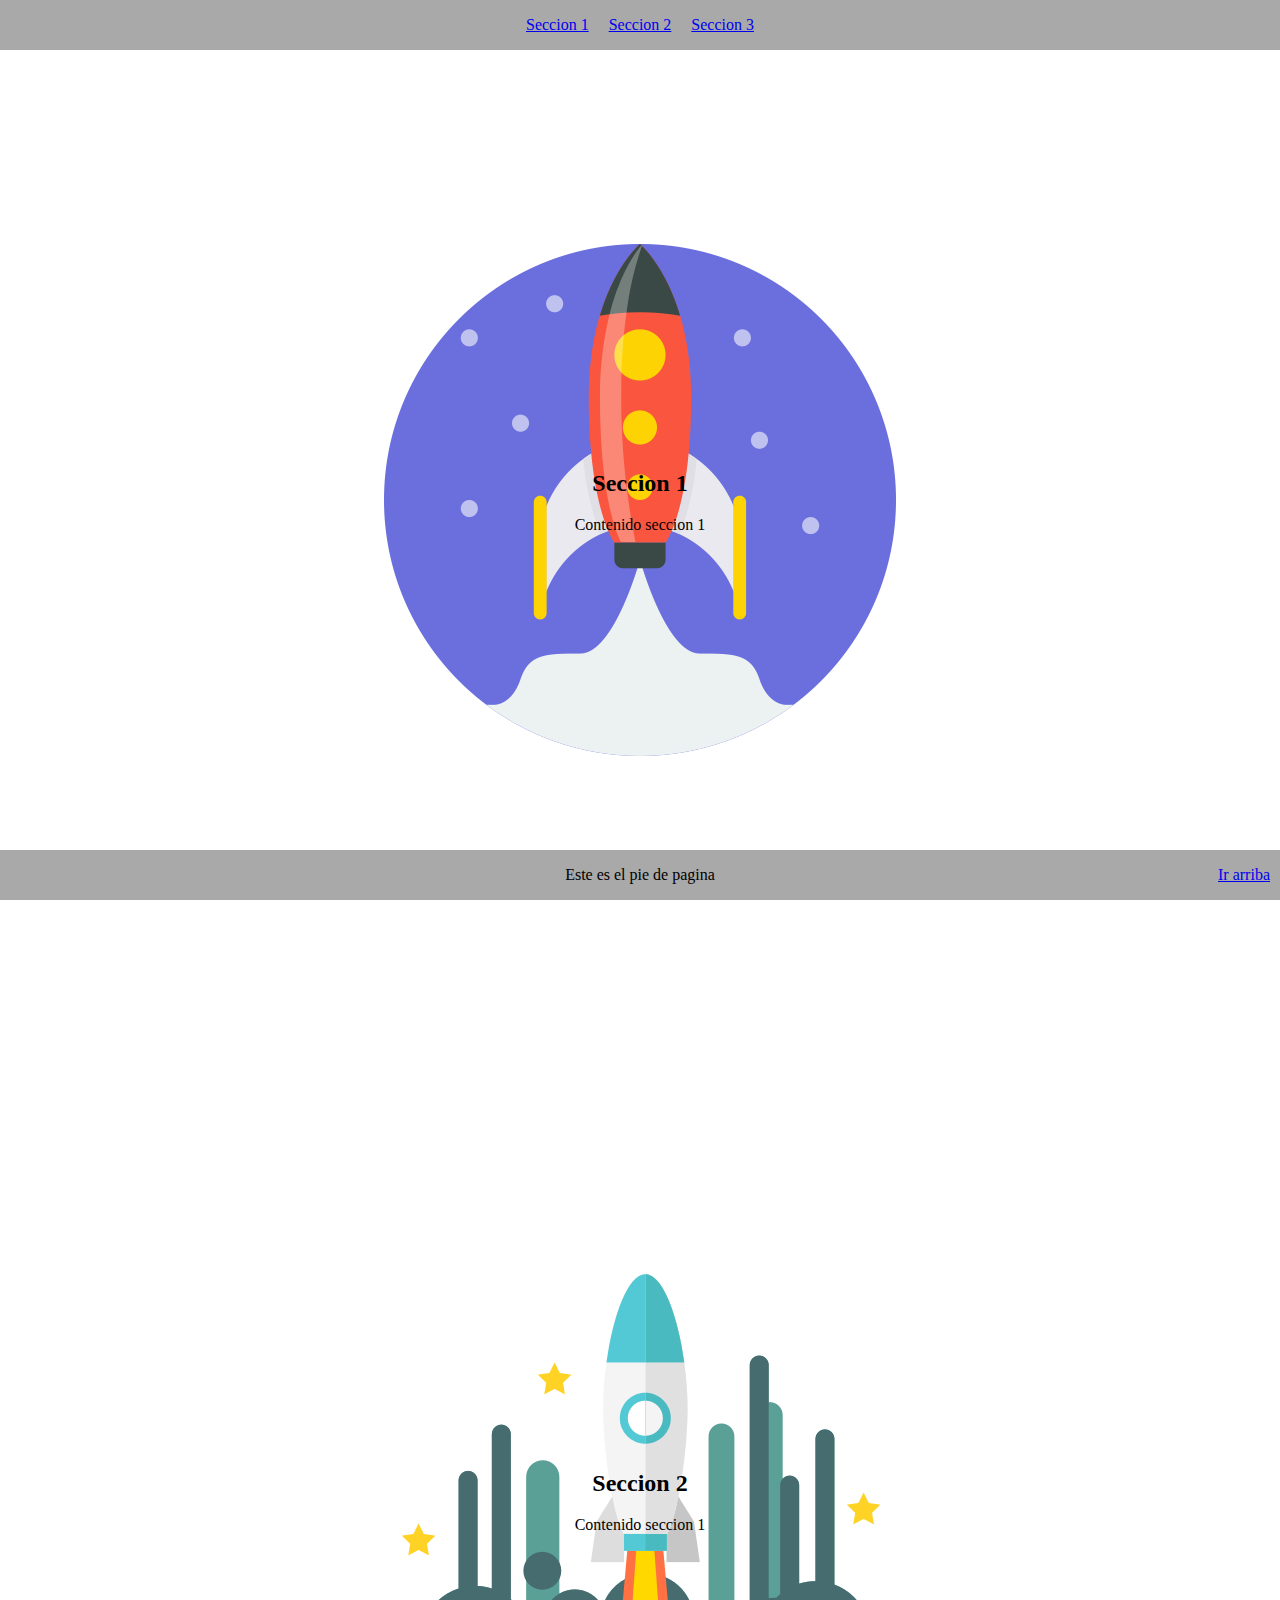
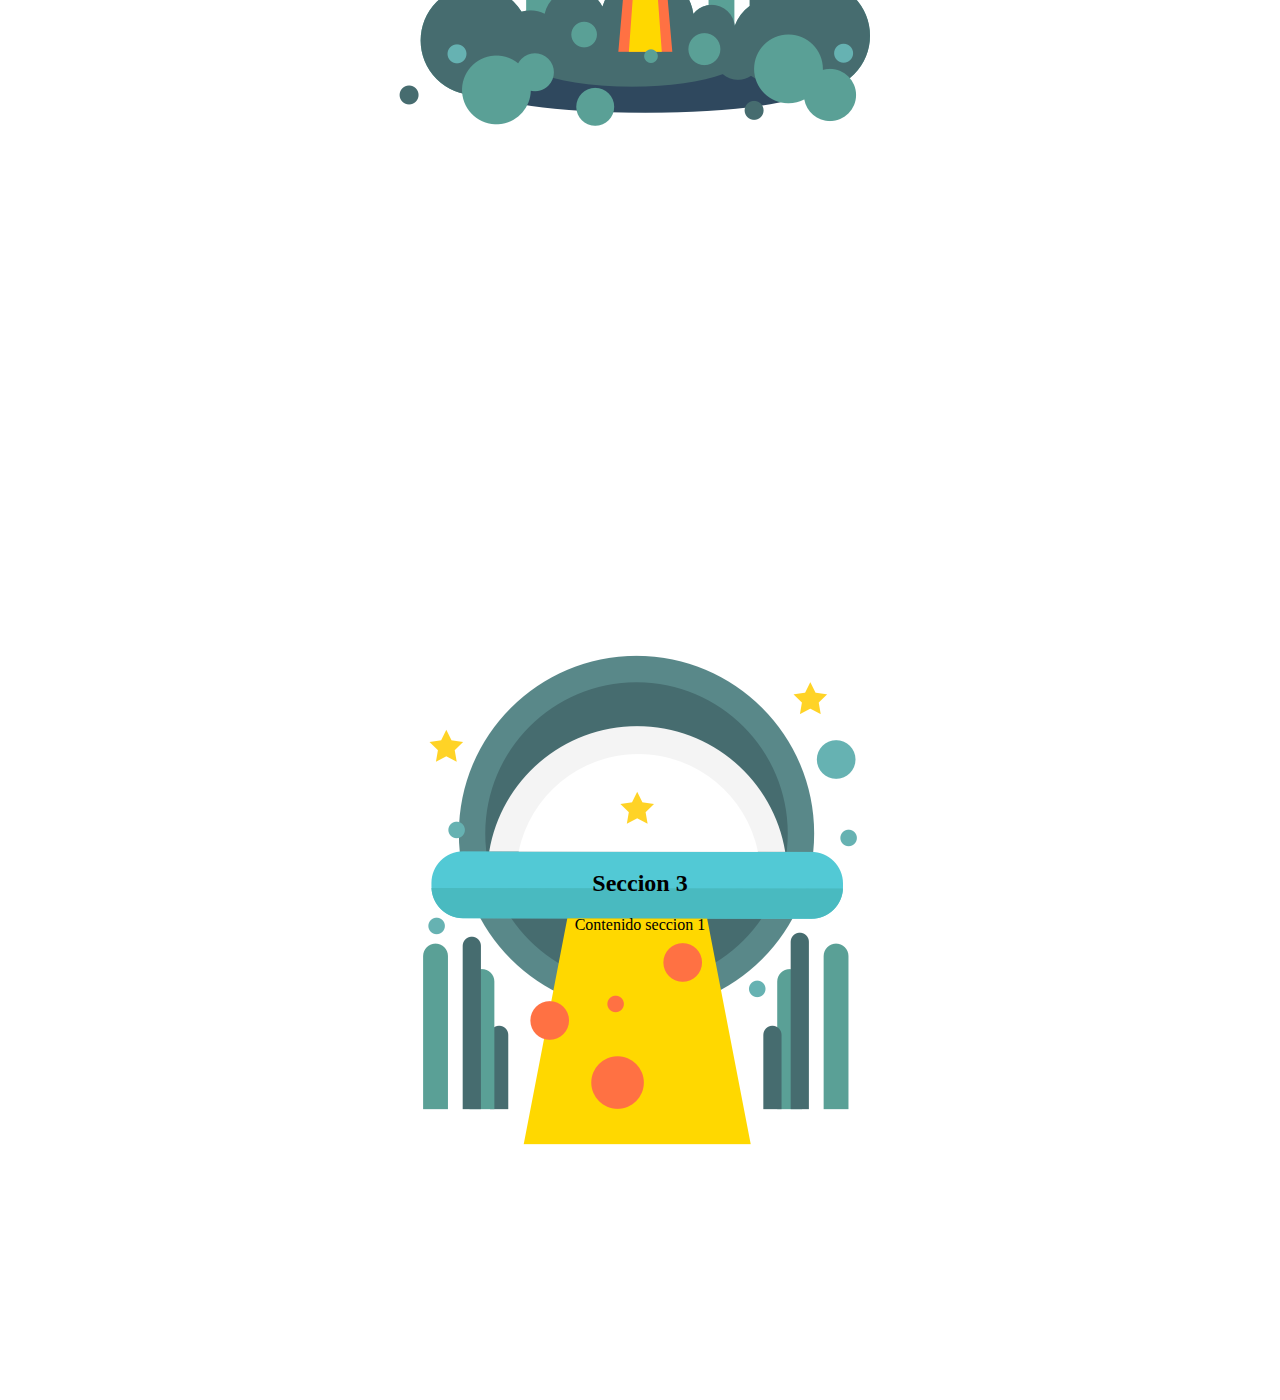
<file: columna/index.html>
<!DOCTYPE html>
<html>
    <head>
        <title>Columna</title>
        <meta charset="UTF-8">
        <link rel="stylesheet" type="text/css" href="estilos.css">
    </head>
    <body>
        <header>
            <nav>
                <ul>
                    <li>
                        <a href="#seccion_1">Seccion 1 </a>
                    </li>
                    <li>
                        <a href="#seccion_2">Seccion 2 </a>
                    </li>
                    <li>
                        <a href="#seccion_3">Seccion 3 </a>
                    </li>
                </ul>
            </nav>
        </header>
        <main>
            <section id="seccion_1">
                <div>
                    <h2>Seccion 1</h2>
                    <p>Contenido seccion 1</p>
                </div>
            </section>
            <section id="seccion_2">
                <div>
                    <h2>Seccion 2</h2>
                    <p>Contenido seccion 1</p>
                </div>
            </section>
            <section id="seccion_3">
                <div>
                    <h2>Seccion 3</h2>
                    <p>Contenido seccion 1</p>
                </div>
            </section>
        </main>
        <footer>
            <p>
                Este es el pie de pagina
            </p>
            <a href="#seccion_1">
                Ir arriba
            </a>
        </footer>
    </body>
</html>
</file>
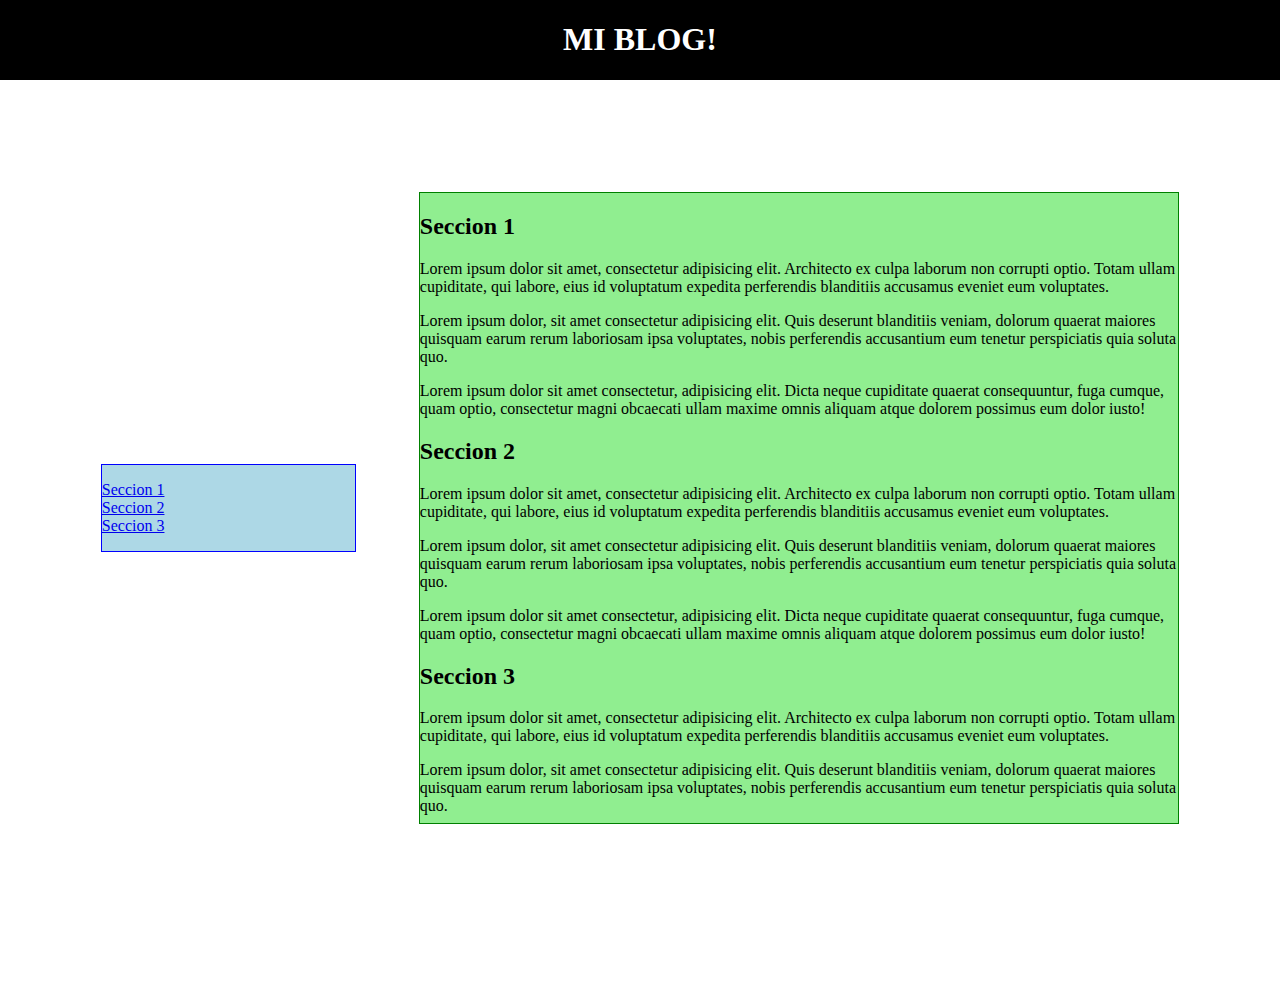
<file: contenido/index.html>
<!DOCTYPE html>
<html>
    <head>
        <title>Enfocado en Contenido!</title>
        <meta charset="UTF-8">
        <link rel="stylesheet" type="text/css" href="estilos.css">
    </head>
    <body>
        <header>
            <h1> MI BLOG! </h1>
        </header>
        <main>
            <aside>
                <nav>
                    <ul>
                        <li>
                            <a href="#seccion_1">Seccion 1 </a>
                        </li>
                        <li>
                            <a href="#seccion_2">Seccion 2 </a>
                        </li>
                        <li>
                            <a href="#seccion_3">Seccion 3 </a>
                        </li>
                    </ul>
                </nav>
            </aside>
            <div>
                <section id="seccion_1">
                    <h2> Seccion 1</h2>
                    <p>Lorem ipsum dolor sit amet, consectetur adipisicing elit. Architecto ex culpa laborum non corrupti optio. Totam ullam cupiditate, qui labore, eius id voluptatum expedita perferendis blanditiis accusamus eveniet eum voluptates.</p>
                    <p>Lorem ipsum dolor, sit amet consectetur adipisicing elit. Quis deserunt blanditiis veniam, dolorum quaerat maiores quisquam earum rerum laboriosam ipsa voluptates, nobis perferendis accusantium eum tenetur perspiciatis quia soluta quo.</p>
                    <p>Lorem ipsum dolor sit amet consectetur, adipisicing elit. Dicta neque cupiditate quaerat consequuntur, fuga cumque, quam optio, consectetur magni obcaecati ullam maxime omnis aliquam atque dolorem possimus eum dolor iusto!</p>
                </section>
                <section id="seccion_2">
                    <h2> Seccion 2</h2>
                    <p>Lorem ipsum dolor sit amet, consectetur adipisicing elit. Architecto ex culpa laborum non corrupti optio. Totam ullam cupiditate, qui labore, eius id voluptatum expedita perferendis blanditiis accusamus eveniet eum voluptates.</p>
                    <p>Lorem ipsum dolor, sit amet consectetur adipisicing elit. Quis deserunt blanditiis veniam, dolorum quaerat maiores quisquam earum rerum laboriosam ipsa voluptates, nobis perferendis accusantium eum tenetur perspiciatis quia soluta quo.</p>
                    <p>Lorem ipsum dolor sit amet consectetur, adipisicing elit. Dicta neque cupiditate quaerat consequuntur, fuga cumque, quam optio, consectetur magni obcaecati ullam maxime omnis aliquam atque dolorem possimus eum dolor iusto!</p>
                </section>
                <section id="seccion_3">
                    <h2> Seccion 3</h2>
                    <p>Lorem ipsum dolor sit amet, consectetur adipisicing elit. Architecto ex culpa laborum non corrupti optio. Totam ullam cupiditate, qui labore, eius id voluptatum expedita perferendis blanditiis accusamus eveniet eum voluptates.</p>
                    <p>Lorem ipsum dolor, sit amet consectetur adipisicing elit. Quis deserunt blanditiis veniam, dolorum quaerat maiores quisquam earum rerum laboriosam ipsa voluptates, nobis perferendis accusantium eum tenetur perspiciatis quia soluta quo.</p>
                    <p>Lorem ipsum dolor sit amet consectetur, adipisicing elit. Dicta neque cupiditate quaerat consequuntur, fuga cumque, quam optio, consectetur magni obcaecati ullam maxime omnis aliquam atque dolorem possimus eum dolor iusto!</p>
                </section>
            </div>
        </main>
    </body>
</html>
</file>
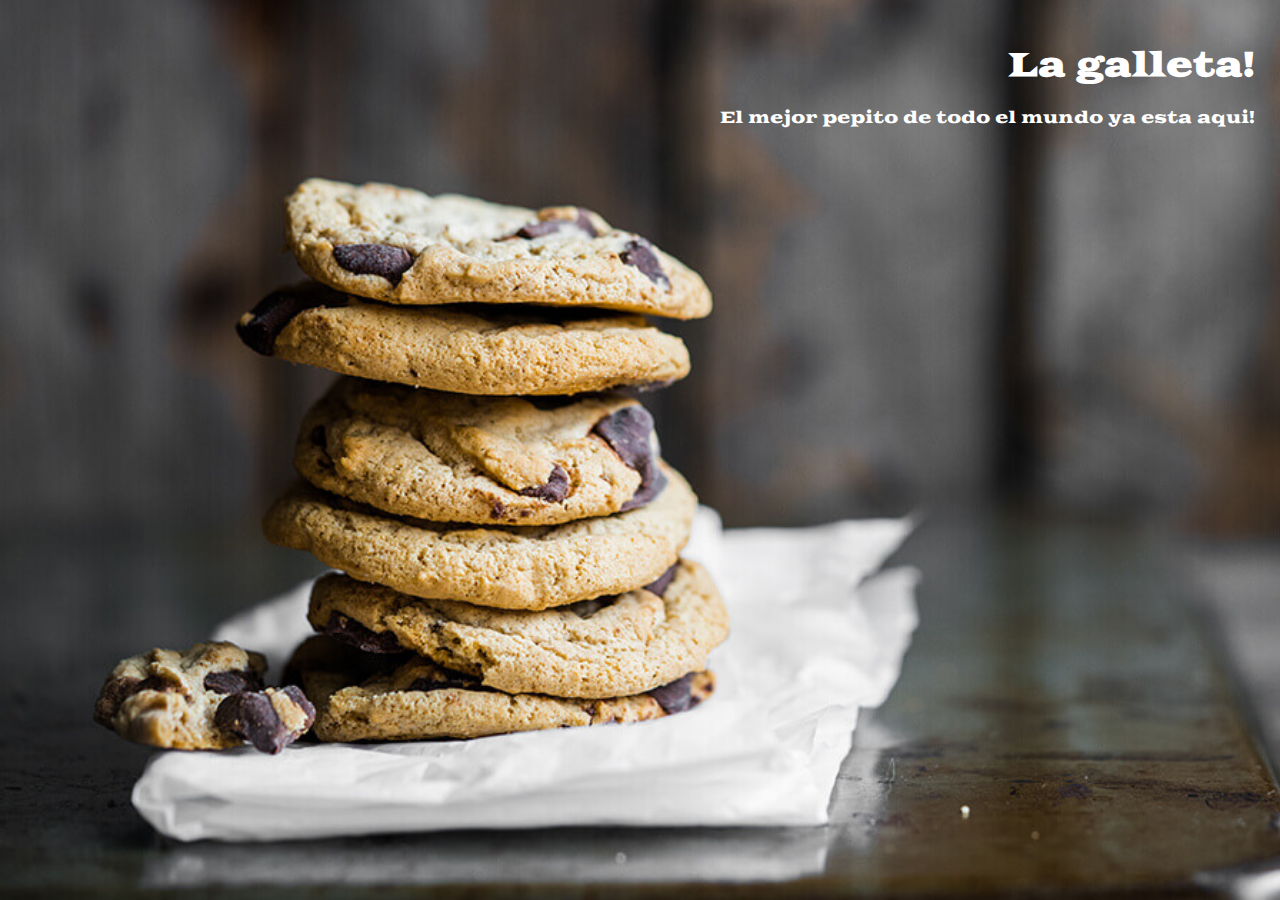
<file: heroe/index.html>
<!DOCTYPE html>
<html>
    <head>
        <title>Heroe</title>
        <meta charset="UTF-8">
        <link rel="preconnect" href="https://fonts.gstatic.com">
        <link href="https://fonts.googleapis.com/css2?family=Goblin+One&display=swap" rel="stylesheet"> 
        <link rel="stylesheet" type="text/css" href="estilos.css">
    </head>
    <body>
        <main>
            <aside>
                <h1>
                    La galleta!
                </h1>
                <p>
                    El mejor pepito de todo el mundo ya esta aqui!
                </p>
            </aside>
        </main>
    </body>
</html>
</file>
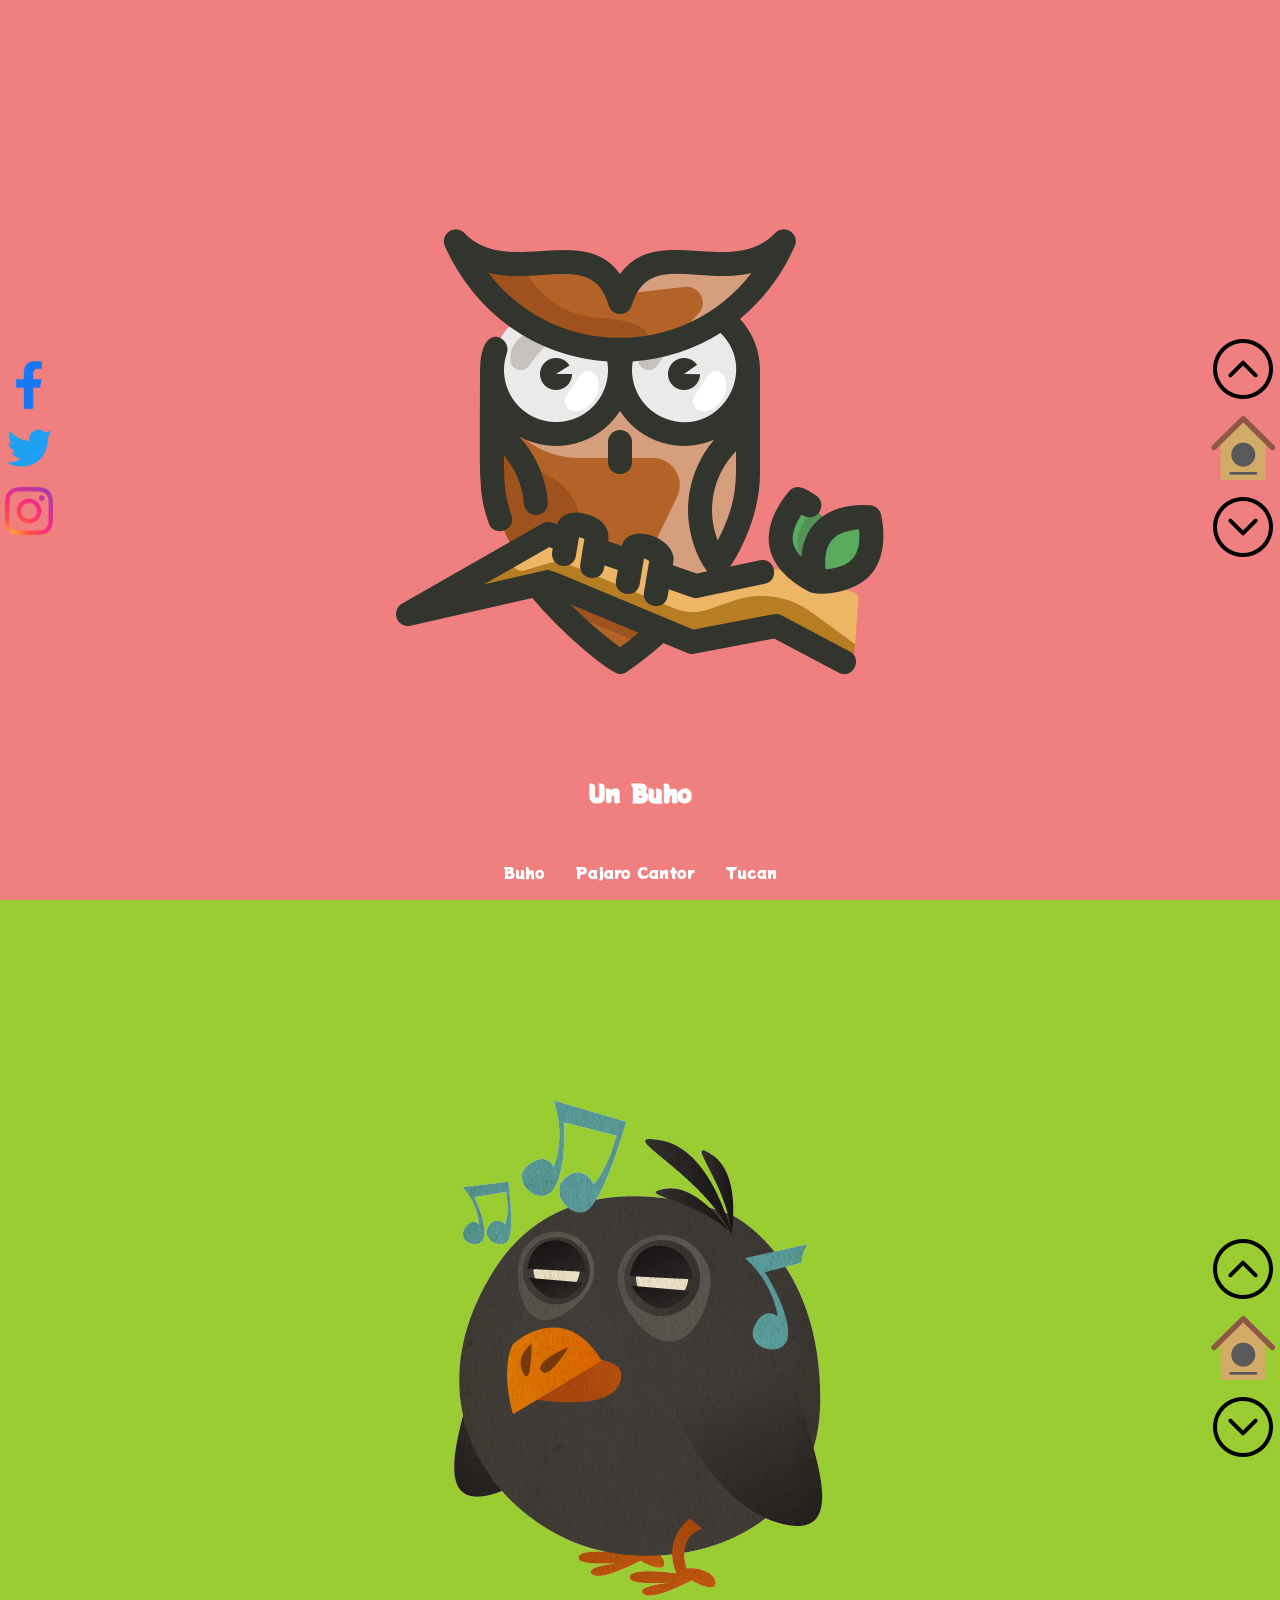
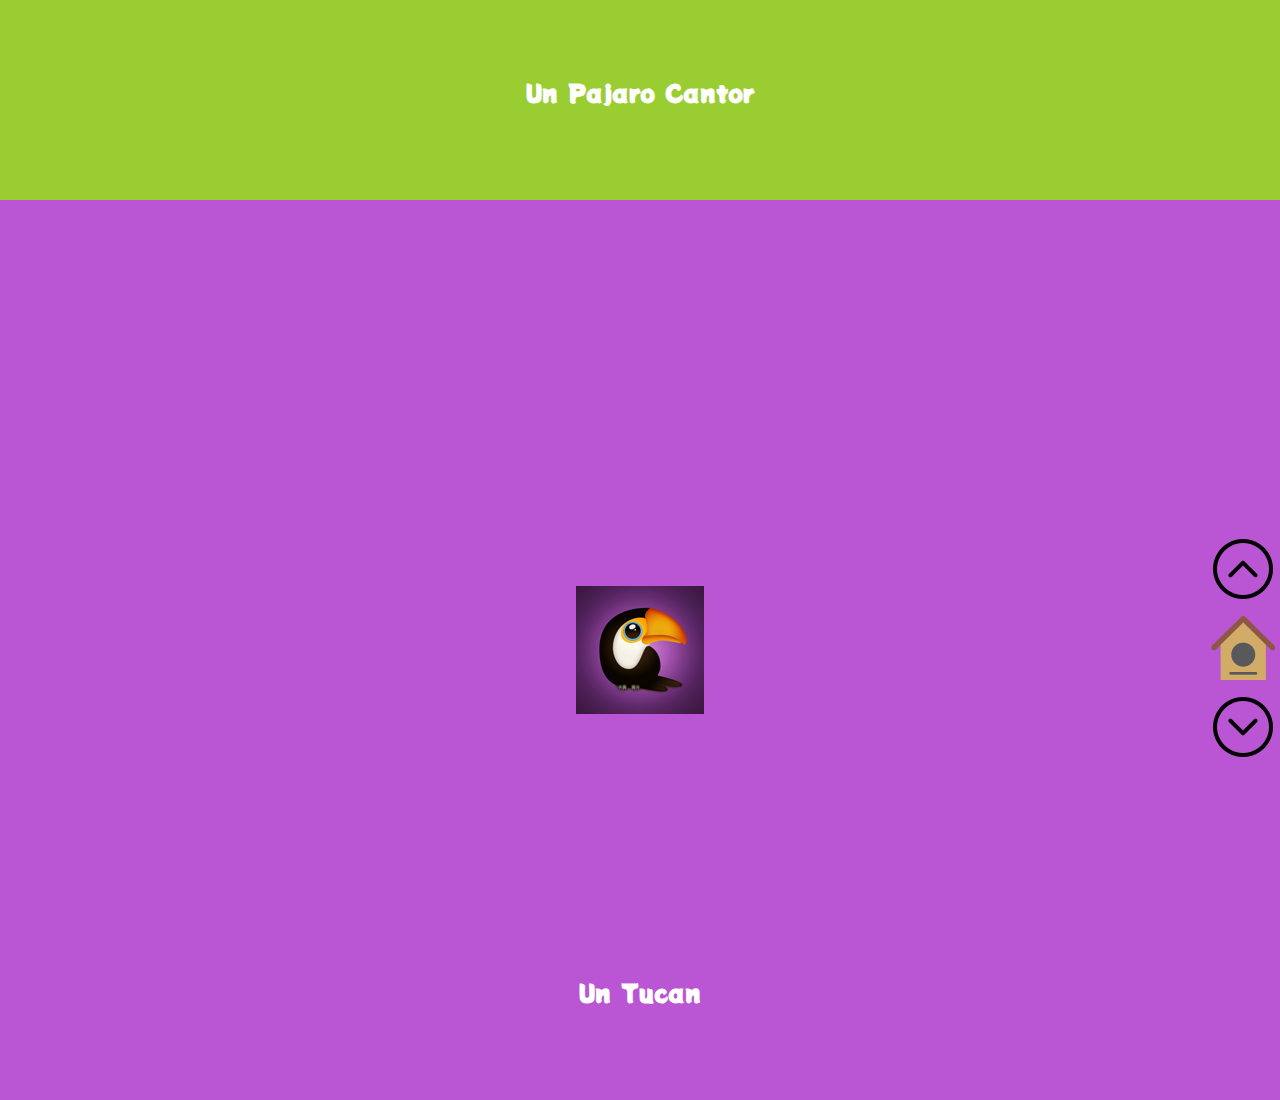
<file: pantalla_completa/index.html>
<!DOCTYPE html>
<html>
    <head>
        <title>Pantalla Completa</title>
        <meta charset="UTF-8">
        <link rel="preconnect" href="https://fonts.gstatic.com">
        <link href="https://fonts.googleapis.com/css2?family=Potta+One&display=swap" rel="stylesheet"> 
        <link rel="stylesheet" type="text/css" href="css/estilos.css">
        <link rel="icon" href="img/house.png">
    </head>
    <body>
        <aside>
            <nav>
                <ul>
                    <li>
                        <a href="#facebook">
                            <img src="img/facebook.png">
                        </a>
                    </li>
                    <li>
                        <a href="#twitter">
                            <img src="img/twitter.png">
                        </a>
                    </li>
                    <li>
                        <a href="#instagram">
                            <img src="img/instagram.png">
                        </a>
                    </li>
                </ul>
            </nav>
        </aside>
        <section id="buho">
            <h2>
                Un Buho
            </h2>
            <ul>
                <li>
                    <a href="#buho">
                        <img src="img/arrow_up.png">
                    </a>
                </li>
                <li>
                    <img src="img/house.png">
                </li>
                <li>
                    <a href="#songbird">
                        <img src="img/arrow_down.png">
                    </a>
                </li>
            </ul>
        </section>
        <section id="songbird">
            <h2>
                Un Pajaro Cantor
            </h2>
            <ul>
                <li>
                    <a href="#buho">
                        <img src="img/arrow_up.png">
                    </a>
                </li>
                <li>
                    <img src="img/house.png">
                </li>
                <li>
                    <a href="#tuqui">
                        <img src="img/arrow_down.png">
                    </a>
                </li>
            </ul>
        </section>
        <section id="tuqui">
            <h2>
                Un Tucan
            </h2>
            <ul>
                <li>
                    <a href="#songbird">
                        <img src="img/arrow_up.png">
                    </a>
                </li>
                <li>
                    <img src="img/house.png">
                </li>
                <li>
                    <a href="#tuqui">
                        <img src="img/arrow_down.png">
                    </a>
                </li>
            </ul>
        </section>
        <footer>
            <ul>
                <li>
                    <a href="#buho">
                        Buho
                    </a>
                </li>
                <li>
                    <a href="#songbird">
                        Pajaro Cantor
                    </a>
                </li>
                <li>
                    <a href="#tuqui">
                        Tucan
                    </a>
                </li>
            </ul>
        </footer>
    </body>
</html>
</file>
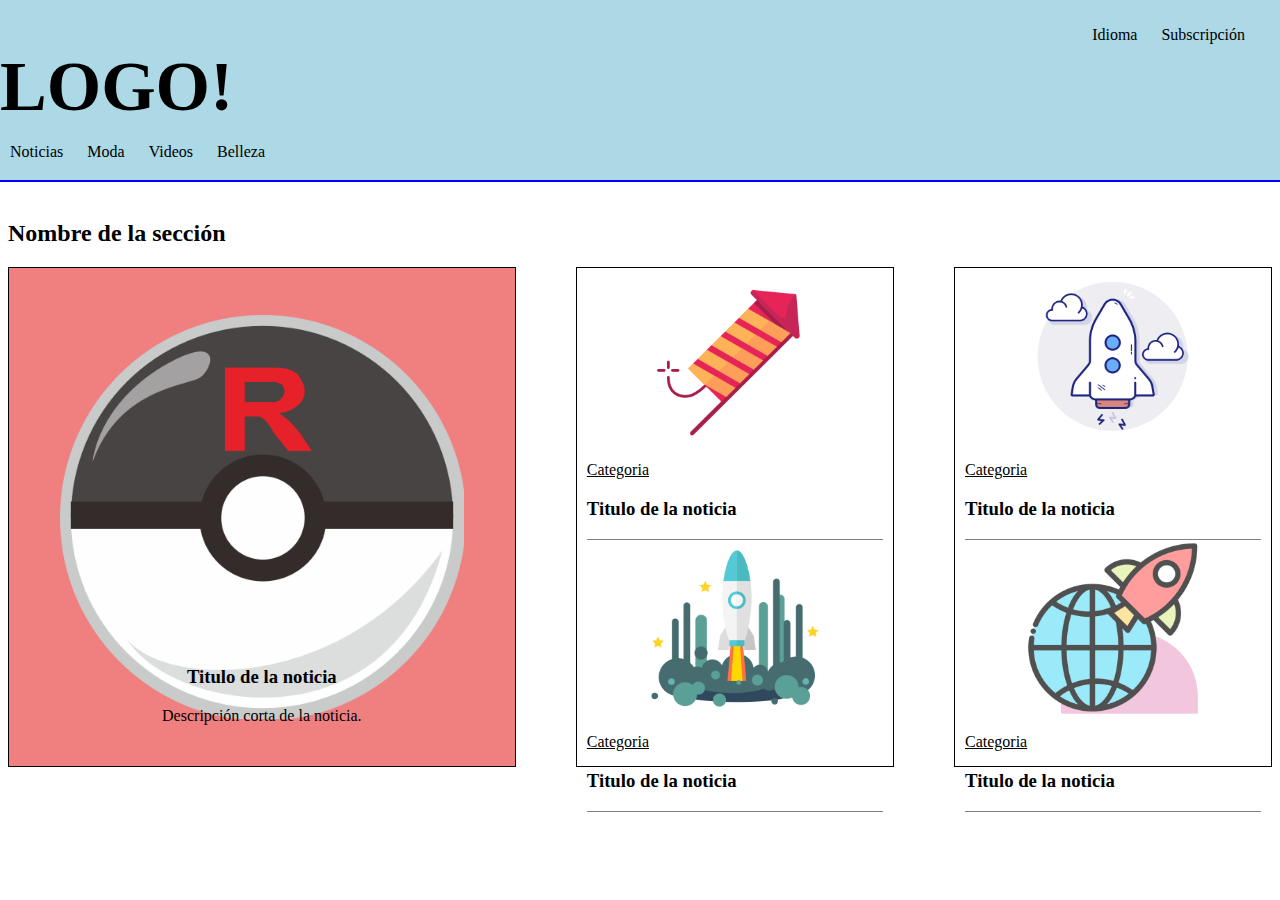
<file: revista/index.html>
<!DOCTYPE html>
<html>
    <head>
        <title>Template</title>
        <meta charset="UTF-8">
        <link rel="stylesheet" type="text/css" href="css/estilos.css">
    </head>
    <body>
        <header>
            <h1>
                LOGO!
            </h1>
            <ul id="menu_1">
                <li>
                    <a href="#idioma"> Idioma </a>
                </li>
                <li>
                    <a href="#subscripcion"> Subscripción </a>
                </li>
            </ul>
            <nav>
                <ul>
                    <li>
                        <a href="#noticias"> Noticias </a>
                    </li>
                    <li>
                        <a href="#moda"> Moda </a>
                    </li>
                    <li>
                        <a href="#videos"> Videos </a>
                    </li>
                    <li>
                        <a href="#belleza"> Belleza </a>
                    </li>
                </ul>
            </nav>
        </header>
        <main>
            <h2>
                Nombre de la sección
            </h2>
            <div id="contenedor">
                <section id="principal">
                    <a href="#noticia_1">
                        <article>
                            <h3>
                                Titulo de la noticia
                            </h3>
                            <p>
                                Descripción corta de la noticia.
                            </p>
                        </article>
                    </a>
                </section>
                <section class="secundario">
                    <a href="#noticia_2">
                        <article>
                            <img src="imagenes/fireckraker.png">
                            <p>
                                Categoria
                            </p>
                            <h3>
                                Titulo de la noticia
                            </h3>
                        </article>
                    </a>
                    <a href="#noticia_3">
                        <article>
                            <img src="imagenes/starship.png">
                            <p>
                                Categoria
                            </p>
                            <h3>
                                Titulo de la noticia
                            </h3>
                        </article>
                    </a>
                </section>
                <section class="secundario">
                    <a href="#noticia_4">
                        <article>
                            <img src="imagenes/space_shuttle.png">
                            <p>
                                Categoria
                            </p>
                            <h3>
                                Titulo de la noticia
                            </h3>
                        </article>
                    </a>
                    <a href="#noticia_5">
                        <article>
                            <img src="imagenes/world_rocket.png">
                            <p>
                                Categoria
                            </p>
                            <h3>
                                Titulo de la noticia
                            </h3>
                        </article>
                    </a>
                </section>
            </div>
        </main>
    </body>
</html>
</file>
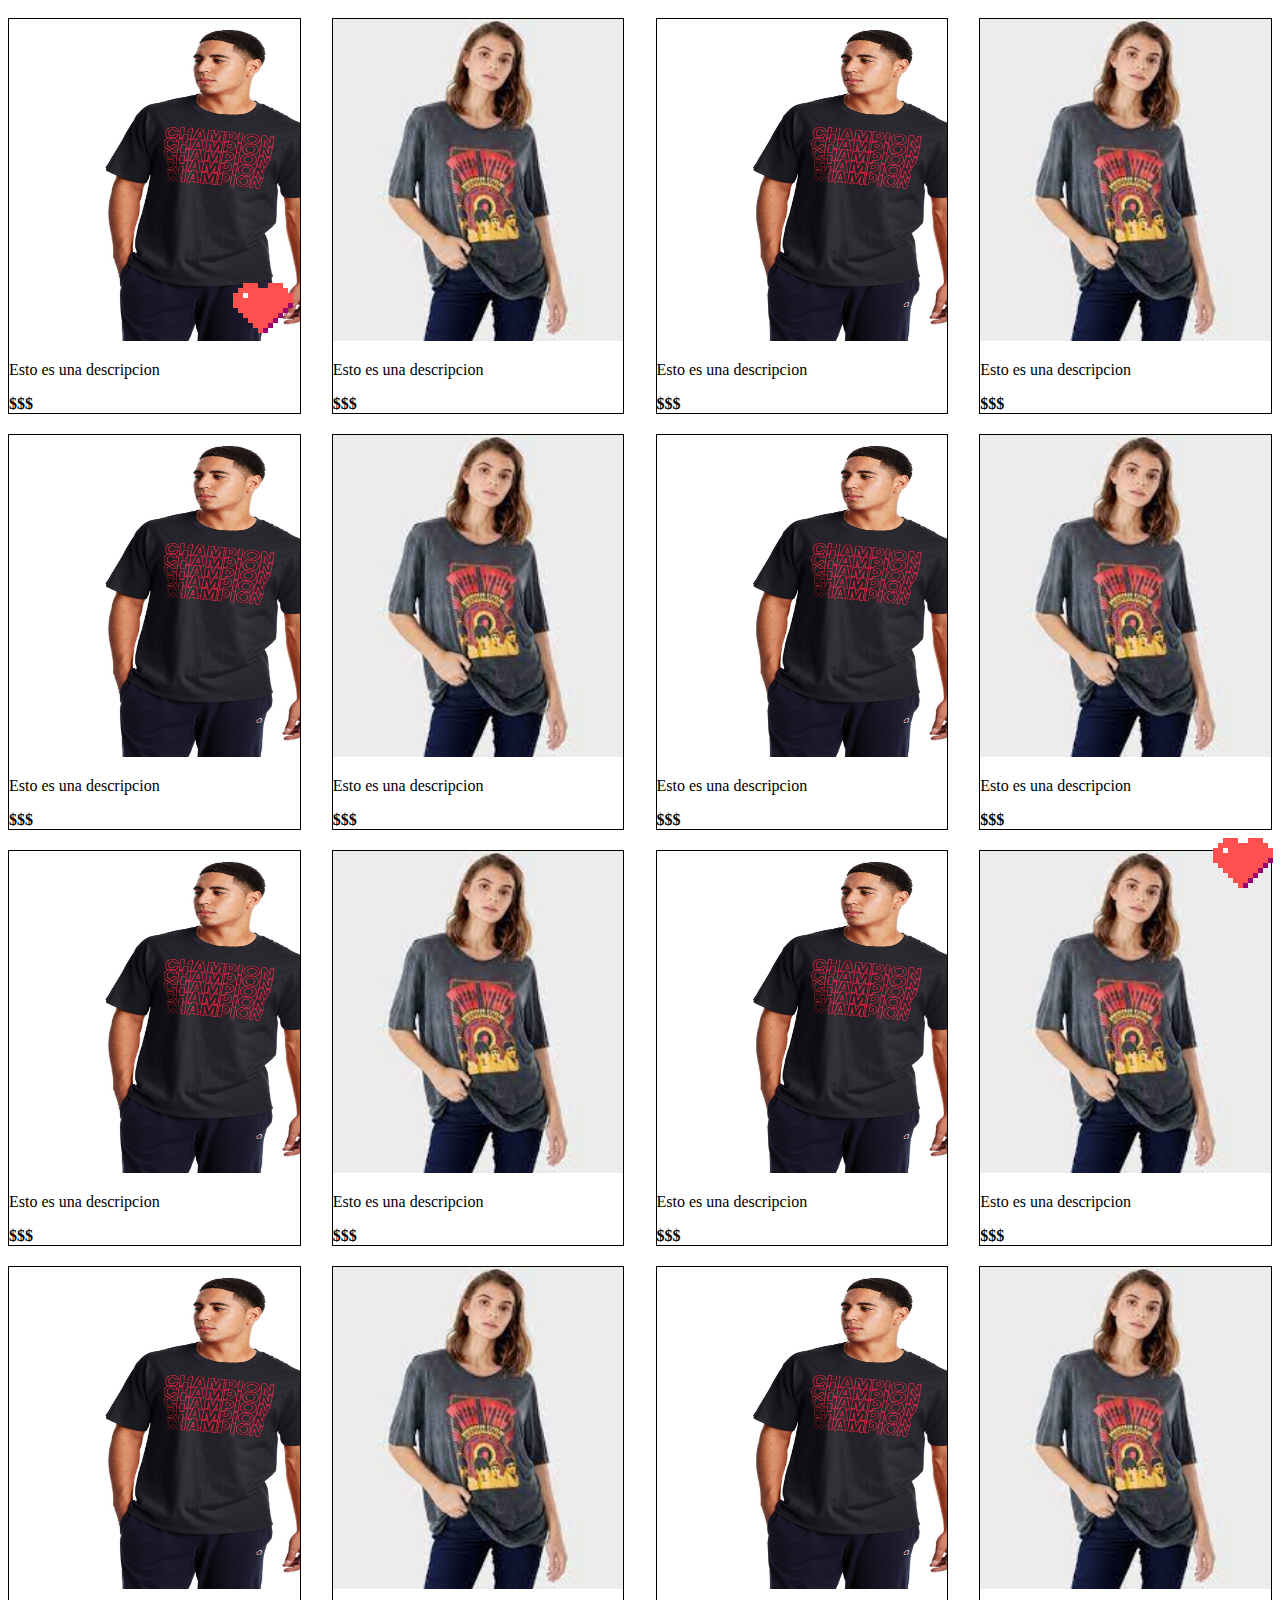
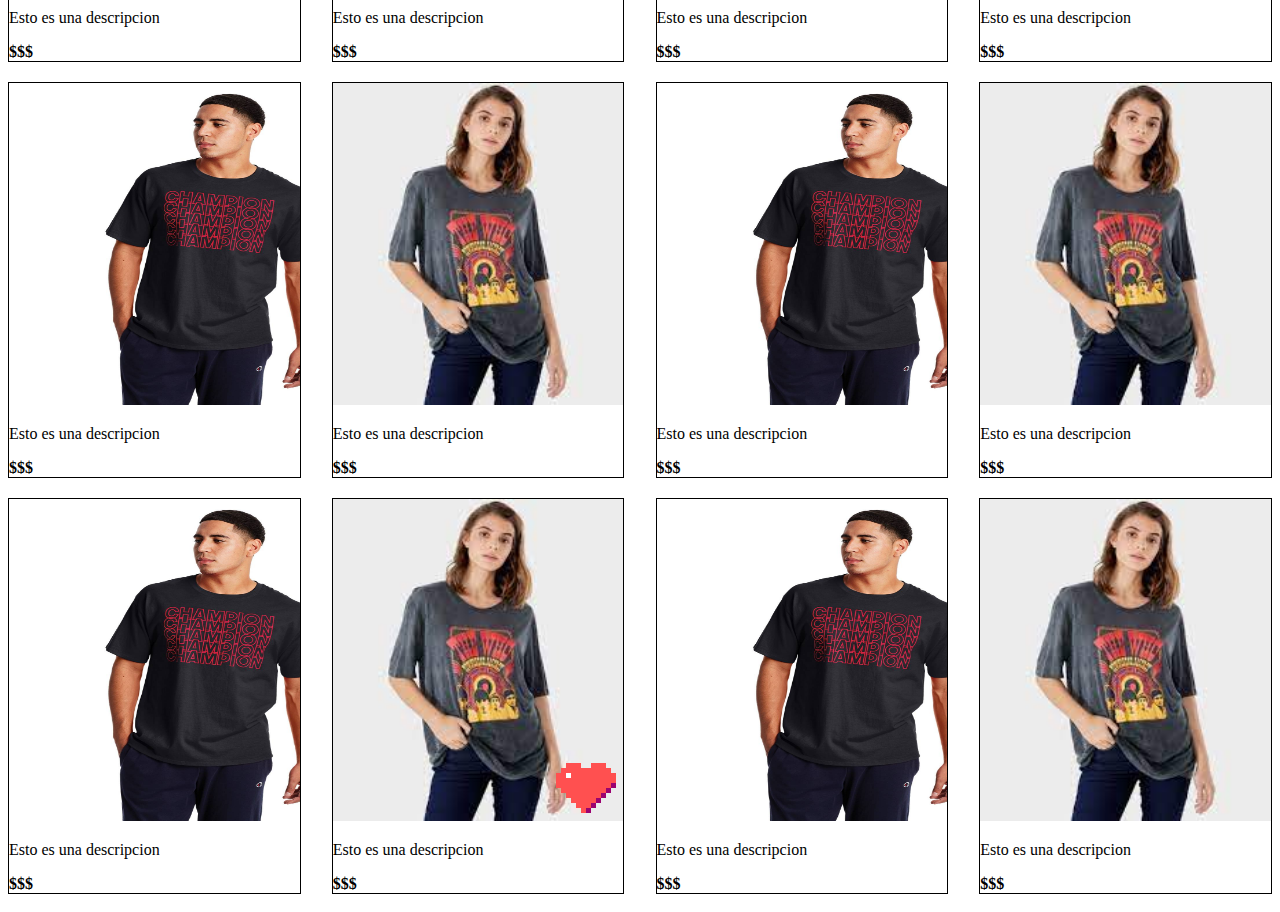
<file: tarjetas/index.html>
<!DOCTYPE html>
<html>
    <head>
        <title>Tarjetas</title>
        <meta charset="UTF-8">
        <link rel="stylesheet" type="text/css" href="estilos.css">
    </head>
    <body>
        <main>
            <div class="tarjeta">
                <div class="relativo">
                    <img src="foto1.jpg">
                    <span class="favorito"></span>
                </div>
                <p> Esto es una descripcion </p>
                <strong> $$$ </strong>
            </div>
            <div class="tarjeta">
                <img src="foto2.jpg">
                <div>
                    <span class="favorito"></span>
                </div>
                <p> Esto es una descripcion </p>
                <strong> $$$ </strong>
            </div>
            <div class="tarjeta">
                <img src="foto1.jpg">
                <div>
                    <span class="favorito"></span>
                </div>
                <p> Esto es una descripcion </p>
                <strong> $$$ </strong>
            </div>
            <div class="tarjeta">
                <img src="foto2.jpg">
                <div>
                    <span class="favorito"></span>
                </div>
                <p> Esto es una descripcion </p>
                <strong> $$$ </strong>
            </div>
            <div class="tarjeta">
                <img src="foto1.jpg">
                <div>
                    <span class="favorito"></span>
                </div>
                <p> Esto es una descripcion </p>
                <strong> $$$ </strong>
            </div>
            <div class="tarjeta">
                <img src="foto2.jpg">
                <div>
                    <span class="favorito"></span>
                </div>
                <p> Esto es una descripcion </p>
                <strong> $$$ </strong>
            </div>
            <div class="tarjeta">
                <img src="foto1.jpg">
                <div>
                    <span class="favorito"></span>
                </div>
                <p> Esto es una descripcion </p>
                <strong> $$$ </strong>
            </div>
            <div class="tarjeta">
                <img src="foto2.jpg">
                <div>
                    <span class="favorito"></span>
                </div>
                <p> Esto es una descripcion </p>
                <strong> $$$ </strong>
            </div>
            <div class="tarjeta">
                <img src="foto1.jpg">
                <div>
                    <span class="favorito"></span>
                </div>
                <p> Esto es una descripcion </p>
                <strong> $$$ </strong>
            </div>
            <div class="tarjeta">
                <img src="foto2.jpg">
                <div>
                    <span class="favorito"></span>
                </div>
                <p> Esto es una descripcion </p>
                <strong> $$$ </strong>
            </div>
            <div class="tarjeta">
                <img src="foto1.jpg">
                <div>
                    <span class="favorito"></span>
                </div>
                <p> Esto es una descripcion </p>
                <strong> $$$ </strong>
            </div>
            <div class="tarjeta">
                <img src="foto2.jpg">
                <div>
                    <span class="favorito"></span>
                </div>
                <p> Esto es una descripcion </p>
                <strong> $$$ </strong>
            </div>
            <div class="tarjeta">
                <img src="foto1.jpg">
                <div>
                    <span class="favorito"></span>
                </div>
                <p> Esto es una descripcion </p>
                <strong> $$$ </strong>
            </div>
            <div class="tarjeta">
                <img src="foto2.jpg">
                <div>
                    <span class="favorito"></span>
                </div>
                <p> Esto es una descripcion </p>
                <strong> $$$ </strong>
            </div>
            <div class="tarjeta">
                <img src="foto1.jpg">
                <div>
                    <span class="favorito"></span>
                </div>
                <p> Esto es una descripcion </p>
                <strong> $$$ </strong>
            </div>
            <div class="tarjeta">
                <img src="foto2.jpg">
                <div>
                    <span class="favorito"></span>
                </div>
                <p> Esto es una descripcion </p>
                <strong> $$$ </strong>
            </div>
            <div class="tarjeta">
                <img src="foto1.jpg">
                <div>
                    <span class="favorito"></span>
                </div>
                <p> Esto es una descripcion </p>
                <strong> $$$ </strong>
            </div>
            <div class="tarjeta">
                <img src="foto2.jpg">
                <div>
                    <span class="favorito"></span>
                </div>
                <p> Esto es una descripcion </p>
                <strong> $$$ </strong>
            </div>
            <div class="tarjeta">
                <img src="foto1.jpg">
                <div>
                    <span class="favorito"></span>
                </div>
                <p> Esto es una descripcion </p>
                <strong> $$$ </strong>
            </div>
            <div class="tarjeta">
                <img src="foto2.jpg">
                <div>
                    <span class="favorito"></span>
                </div>
                <p> Esto es una descripcion </p>
                <strong> $$$ </strong>
            </div>
            <div class="tarjeta">
                <img src="foto1.jpg">
                <div>
                    <span class="favorito"></span>
                </div>
                <p> Esto es una descripcion </p>
                <strong> $$$ </strong>
            </div>
            <div class="tarjeta">
                <div class="relativo">
                    <img src="foto2.jpg">
                    <span class="favorito"></span>
                </div>
                <p> Esto es una descripcion </p>
                <strong> $$$ </strong>
            </div>
            <div class="tarjeta">
                <img src="foto1.jpg">
                <div>
                    <span class="favorito"></span>
                </div>
                <p> Esto es una descripcion </p>
                <strong> $$$ </strong>
            </div>
            <div class="tarjeta">
                <img src="foto2.jpg">
                <div>
                    <span class="favorito"></span>
                </div>
                <p> Esto es una descripcion </p>
                <strong> $$$ </strong>
            </div>
        </main>
    </body>
</html>
</file>
<file: columna/estilos.css>
html, body, main  {
    margin: 0px;
    height: 100%;
}

header {
    background-color: darkgray;
    position: fixed;
    top: 0;
    left: 0;
    right: 0;
}

header ul {
    display: flex;
    justify-content: center;
    padding-left: 0px;
    list-style: none;
}

header ul li {
    padding: 0px 10px;
}

main section {
    height: 100%;
    width: 100%;
    padding: 50px 0px;
    display: flex;
    justify-content: center;
    align-items: center;
    text-align: center;
}

#seccion_1 {
    background-image: url('img/sec1.png');
    background-repeat: no-repeat;
    background-position: center;
}

#seccion_2 {
    background-image: url('img/sec2.png');
    background-repeat: no-repeat;
    background-position: center;
}

#seccion_3 {
    background-image: url('img/sec3.png');
    background-repeat: no-repeat;
    background-position: center;
}

footer {
    background-color: darkgray;
    position: fixed;
    bottom: 0;
    left: 0;
    right: 0;
}

footer p {
    text-align: center;
}

footer a {
    position: absolute;
    right: 10px;
    top: 0px;
    margin: 16px 0;
}
</file>
<file: contenido/estilos.css>
html, body, main {
    height: 100%;
    overflow: hidden;
}

header {
    position: fixed;
    top: 0;
    left: 0;
    right: 0;
    background-color: black;
    color: white;
    text-align: center;
}

main {
    display: flex;
    justify-content: center;
    align-items: center;
    padding: 50px 0px;
}

aside {
    background: lightblue;
    border: 1px solid blue;
    width: 20%;
}

main div {
    background: lightgreen;
    border: 1px solid green;
    width: 60%;
    margin-left: 5%;
    max-height: 70%;
    overflow-y: scroll;
}

aside ul {
    list-style: none;
    padding-left: 0px;
}
</file>
<file: heroe/estilos.css>
html, 
body, 
main {
    height: 100%;
    width: 100%;
    margin: 0px;
    padding: 0px;
}

main {
    background: url('cookie.jpg') no-repeat;
    background-size: cover;
}

aside {
    position: absolute;
    top: 0px;
    right: 0px;
    text-align: right;
    padding: 25px;
    color: white;
    font-family: 'Goblin One', cursive;
}
</file>
<file: pantalla_completa/css/estilos.css>
html, 
body, 
section {
    width: 100%;
    height: 100%;
    margin: 0px;
    padding: 0px;
}

body {
    overflow: hidden;
    font-family: 'Potta One', cursive;
}

section {
    position: relative;
    display: flex;
    align-items: center;
    justify-content: flex-end;
}

section ul {
    list-style-type: none;
    padding-left: 0px;
    padding-right: 5px;
}

section ul li {
    margin: 10px 0px;
}

section h2 {
    text-align: center;
    position: absolute;
    bottom: 70px;
    width: 100%;
    color: white;
}

#buho {
    background: lightcoral url('../img/owl.png') no-repeat center;
}

#songbird {
    background: yellowgreen url('../img/songbird.png') no-repeat center;
}

#tuqui {
    background: mediumorchid url('../img/tuqui.png') no-repeat center;
}

aside {
    position: fixed;
    left: 5px;
    top: 0px;
    bottom: 0px;
    display: flex;
    align-items: center;
    z-index: 1;
}

aside nav ul {
    list-style-type: none;
    padding-left: 0px;
}

aside nav ul li {
    margin: 10px 0px;
}

aside nav ul img {
    width: 75%;
}

footer {
    position: fixed;
    bottom: 0px;
    left: 0px;
    right: 0px;
    display: flex;
    justify-content: center;
}

footer ul {
    list-style-type: none;
    display: flex;
    padding-left: 0px;
}

footer ul li {
    margin: 0px 15px;
}

footer ul a {
    color: white;
    text-decoration: none;
}
</file>
<file: revista/css/estilos.css>
header {
    position: fixed;
    top: 0;
    left: 0;
    right: 0;
    background: lightblue;
    border-bottom: 2px solid blue;
    height: 180px;
}

#menu_1 {
    position: absolute;
    right: 25px;
    top: 10px;
}

ul {
    list-style: none;
    padding: 0px;
}

ul li {
    display: inline;
    padding: 0 10px;
}

a {
    text-decoration: none;
    color: black
}

h1 {
    font-size: 70px;
    margin-bottom: 10px;
}

main {
    margin-top: 180px;
    padding-top: 20px;
}

#contenedor {
    display: flex;
    justify-content: space-between;
    align-items: stretch;
    height: 500px;
}

section {
    border: 1px solid black;
}

section.secundario {
    width: 25%;
}

section#principal {
    width: 40%;
}

#principal a {
    display: block;
    height: 100%;
    background: url('../imagenes/rocket_ball.png') center no-repeat lightcoral;
    background-size: 80%;
    text-align: center;
    position: relative;
}

#principal a h3 {
    margin-top: 0px;
}

#principal article {
    position: absolute;
    bottom: 25px;
    width: 100%;
}

.secundario article {
    margin: 0 10px;
    border-bottom: 1px solid grey;
}

.secundario article p {
    text-decoration: underline;
}

article img {
    display: block;
    width: 60%;
    margin: 0 auto;
}


.secundario a {
    background: lightseagreen;
}
</file>
<file: tarjetas/estilos.css>
main {
    display: flex;
    justify-content: space-between;
    flex-wrap: wrap;
}

main div.tarjeta {
    width: 23%;
    border: 1px solid black;
    margin: 10px 0px;
}

div.tarjeta img {
    width: 100%;
    height: 322px;
}

span.favorito {
    display: block;
    height: 64px;
    width: 64px;
    background: url('favorito.png');
    position: absolute;
    right: 5px;
    bottom: 5px;
}

div.relativo {
    position: relative;
}
</file>
